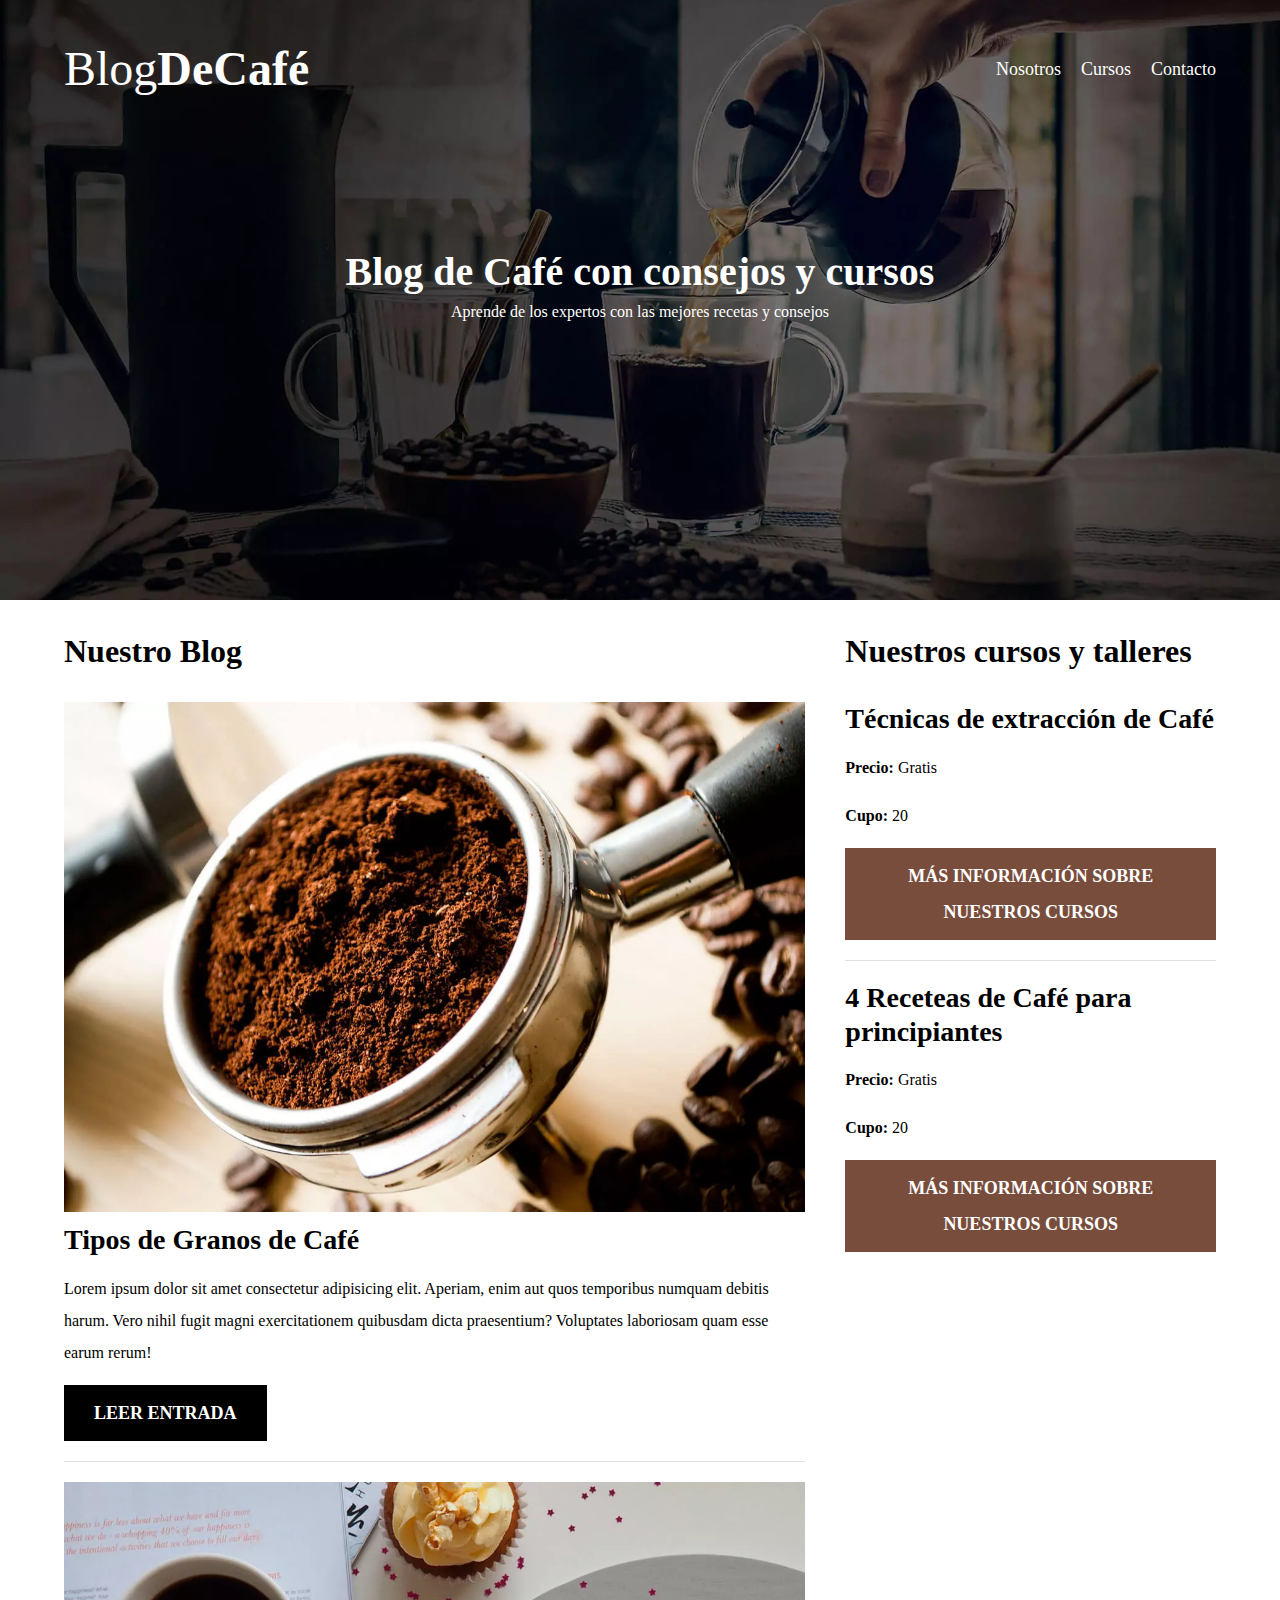
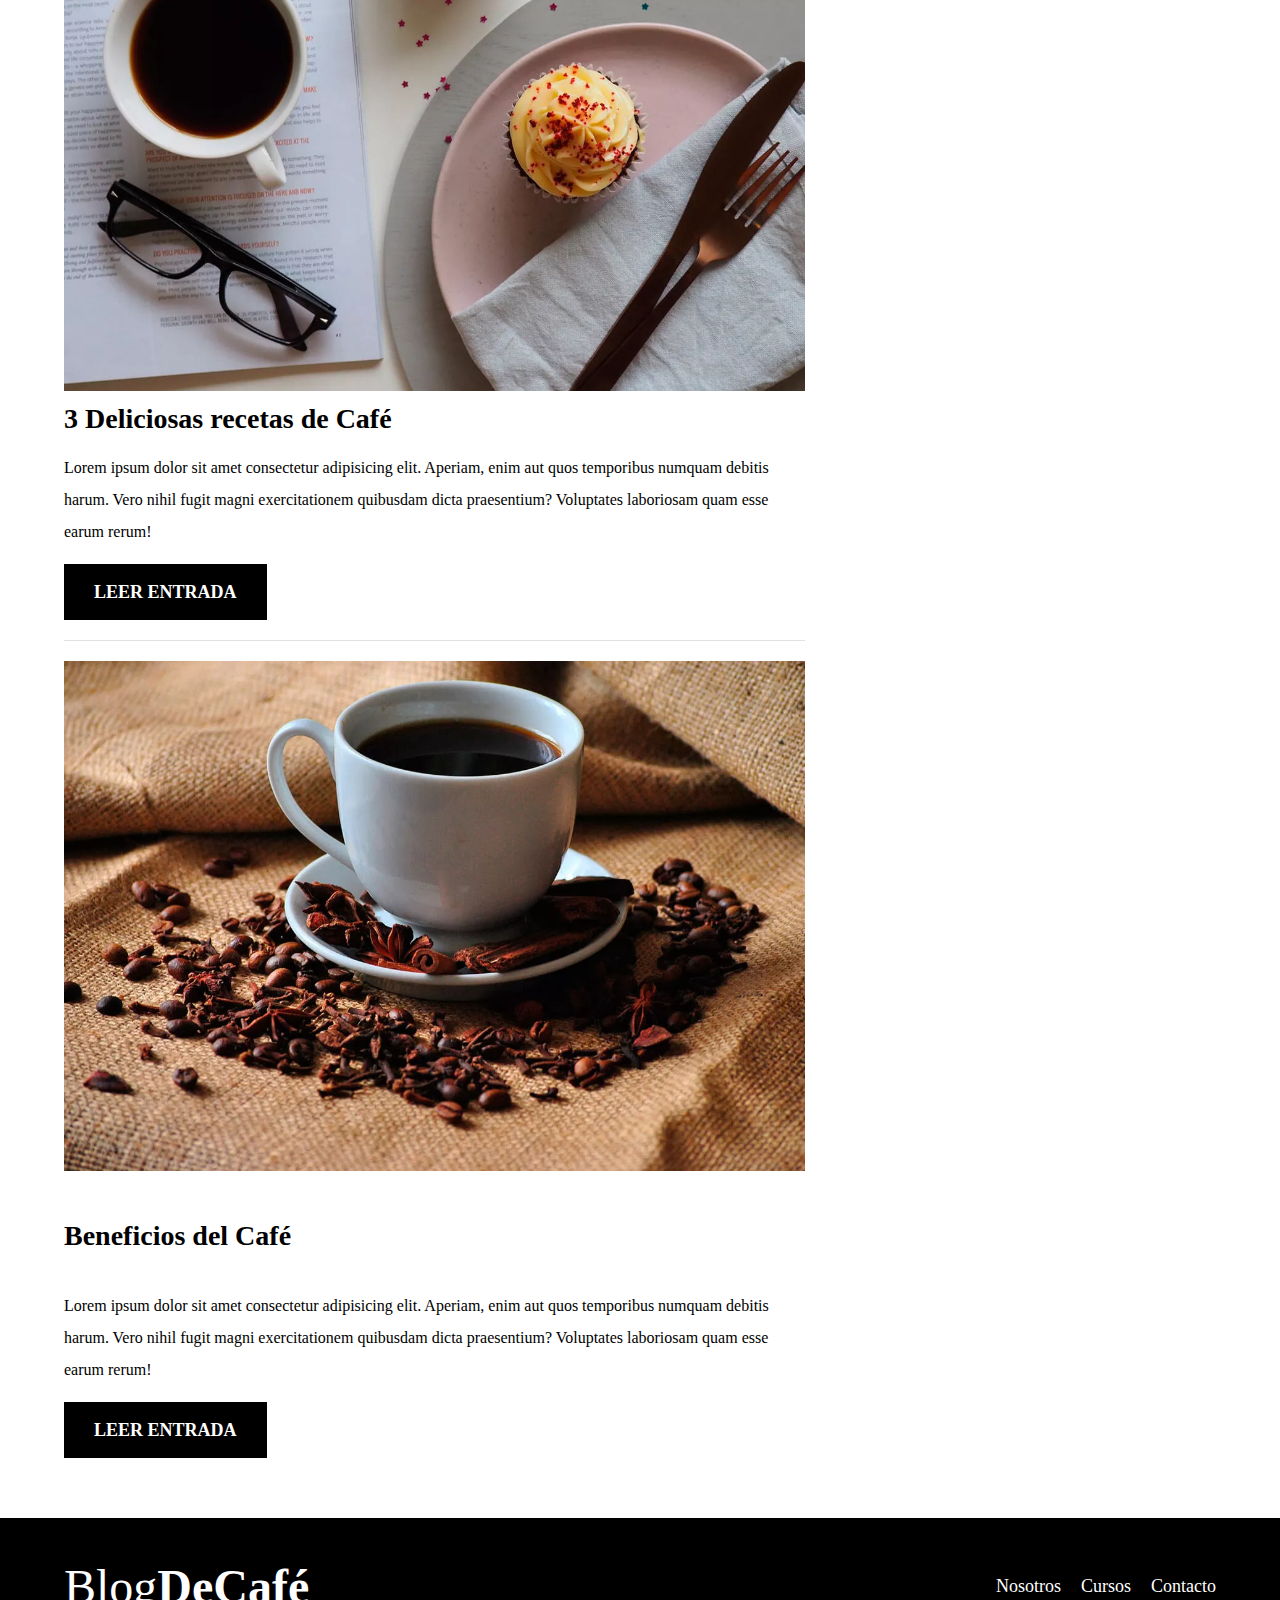
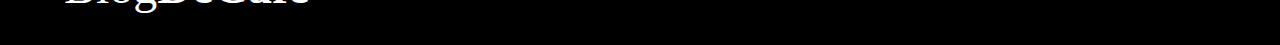
<file: index.html>
<!DOCTYPE html>
<html lang="en">

<head>
    <meta charset="UTF-8">
    <meta http-equiv="X-UA-Compatible" content="IE=edge">
    <meta name="viewport" content="width=device-width, initial-scale=1.0">
    <title>Blog Café</title>
    <meta name="description" content="Página Web de Blog de Café">
    <!-- Prefetch -->
    <link rel="prefetch" href="nosotros.html" as="document">


    <!-- Preload-->
    <link rel="preload " href="css/normalize.css " as="style">
    <link rel="stylesheet " href="css/normalize.css">

    <link rel="preload " href="css/style.css" as="style">
    <link rel="stylesheet " href="css/style.css">

    <link rel=" preload " href="chttps://fonts.googleapis.com/css2?family=Open+Sans&family=PT+Sans:wght@400;700&display=swap " crossorigin="crossorigin " as="font ">
    <link href="https://fonts.googleapis.com/css2?family=Open+Sans&family=PT+Sans:wght@400;700&display=swap " rel="stylesheet ">

    <!--   <link rel="preload " href="img/blog1.jpg" as="image">  -->

</head>

<body>

    <header class="header ">
        <div class="contenedor ">
            <div class="barra ">
                <a class="logo " href="index.html ">
                    <h1 class="logo__nombre no-margin centrar-texto ">Blog<span class="logo__bold ">DeCafé</span></h1>
                </a>
                <nav class="navegacion ">
                    <a href="nosotros.html " class="navegacion__enlace ">Nosotros</a>
                    <a href="cursos.html " class="navegacion__enlace ">Cursos</a>
                    <a href="contacto.html " class="navegacion__enlace ">Contacto</a>
                </nav>
            </div>
        </div>

        <div class="header__texto ">
            <h2 class="no-margin ">Blog de Café con consejos y cursos</h2>
            <p class="no-margin ">Aprende de los expertos con las mejores recetas y consejos</p>
        </div>
    </header>

    <div class="contenedor contenido-principal ">
        <main class="blog ">
            <h3>Nuestro Blog</h3>
            <article class="entrada ">
                <div class="entrada__imagen ">
                    <picture>
                        <source srcset="img/blog1.webp" type="image/webp">
                        <img loading="lazy " src="img/blog1.jpg " alt="imagen blog ">
                    </picture>

                </div>
                <div class="entrada__contenido ">
                    <h4 class="no-margin ">Tipos de Granos de Café</h4>
                    <p>Lorem ipsum dolor sit amet consectetur adipisicing elit. Aperiam, enim aut quos temporibus numquam debitis harum. Vero nihil fugit magni exercitationem quibusdam dicta praesentium? Voluptates laboriosam quam esse earum rerum!
                    </p>
                    <a href="entrada.html " class="boton boton--primario ">Leer Entrada</a>
                </div>
            </article>
            <!--.entrada-->
            <article class="entrada ">
                <div class="entrada__imagen ">
                    <picture>
                        <source srcset="img/blog2.webp" type="image/webp">
                        <img loading="lazy " src="img/blog2.jpg " alt="imagen blog ">
                    </picture>
                </div>
                <div class="entrada__contenido ">
                    <h4 class="no-margin "> 3 Deliciosas recetas de Café</h4>
                    <p>Lorem ipsum dolor sit amet consectetur adipisicing elit. Aperiam, enim aut quos temporibus numquam debitis harum. Vero nihil fugit magni exercitationem quibusdam dicta praesentium? Voluptates laboriosam quam esse earum rerum!
                    </p>
                    <a href="entrada.html " class="boton boton--primario ">Leer Entrada</a>
                </div>
            </article>
            <!--.entrada-->
            <article class="entrada ">
                <div class="entrada__imagen ">
                    <picture>
                        <source srcset="img/blog3.webp" type="image/webp">
                        <img loading="lazy " src="img/blog3.jpg " alt="imagen blog ">
                    </picture>
                </div>
                <div class="entrada__contenido ">
                    <h4 clas="no-margin ">Beneficios del Café</h4>
                    <p>Lorem ipsum dolor sit amet consectetur adipisicing elit. Aperiam, enim aut quos temporibus numquam debitis harum. Vero nihil fugit magni exercitationem quibusdam dicta praesentium? Voluptates laboriosam quam esse earum rerum!
                    </p>
                    <a href="entrada.html " class="boton boton--primario ">Leer Entrada</a>
                </div>
            </article>
            <!--.entrada-->
        </main>
        <aside class="sidebar ">
            <h3>Nuestros cursos y talleres</h3>

            <ul class="cursos no-padding ">
                <li class="widget-curso ">
                    <h4 class="no-margin ">Técnicas de extracción de Café</h4>
                    <p class="widget-curso__label ">Precio:
                        <span class="widget-curso__info ">Gratis</span>
                    </p>
                    <p class="widget-curso__label ">Cupo:
                        <span class="widget-curso__info ">20</span>
                    </p>
                    <a href="entrada.html " class="boton boton--secundario ">Más Información sobre nuestros cursos</a>
                </li>
                <!-- .widget-curso-->
                <li class="widget-curso ">
                    <h4 class="no-margin ">4 Receteas de Café para principiantes</h4>
                    <p class="widget-curso__label ">Precio:
                        <span class="widget-curso__info ">Gratis</span>
                    </p>
                    <p class="widget-curso__label ">Cupo:
                        <span class="widget-curso__info ">20</span>
                    </p>
                    <a href="entrada.html " class="boton boton--secundario ">Más Información sobre nuestros cursos </a>
                </li>
                <!-- .widget-curso-->
            </ul>
        </aside>

    </div>
    <footer class="footer ">
        <div class="contenedor ">
            <div class="barra ">
                <a class="logo " href="index.html ">
                    <h1 class="logo__nombre no-margin centrar-texto ">Blog<span class="logo__bold ">DeCafé</span></h1>
                </a>
                <nav class="navegacion ">
                    <a href="nosotros.html " class="navegacion__enlace ">Nosotros</a>
                    <a href="cursos.html " class="navegacion__enlace ">Cursos</a>
                    <a href="contacto.html " class="navegacion__enlace ">Contacto</a>
                </nav>
            </div>
        </div>
    </footer>

    <script src="js/normalizer.js">
    </script>
</body>

</html>
</file>
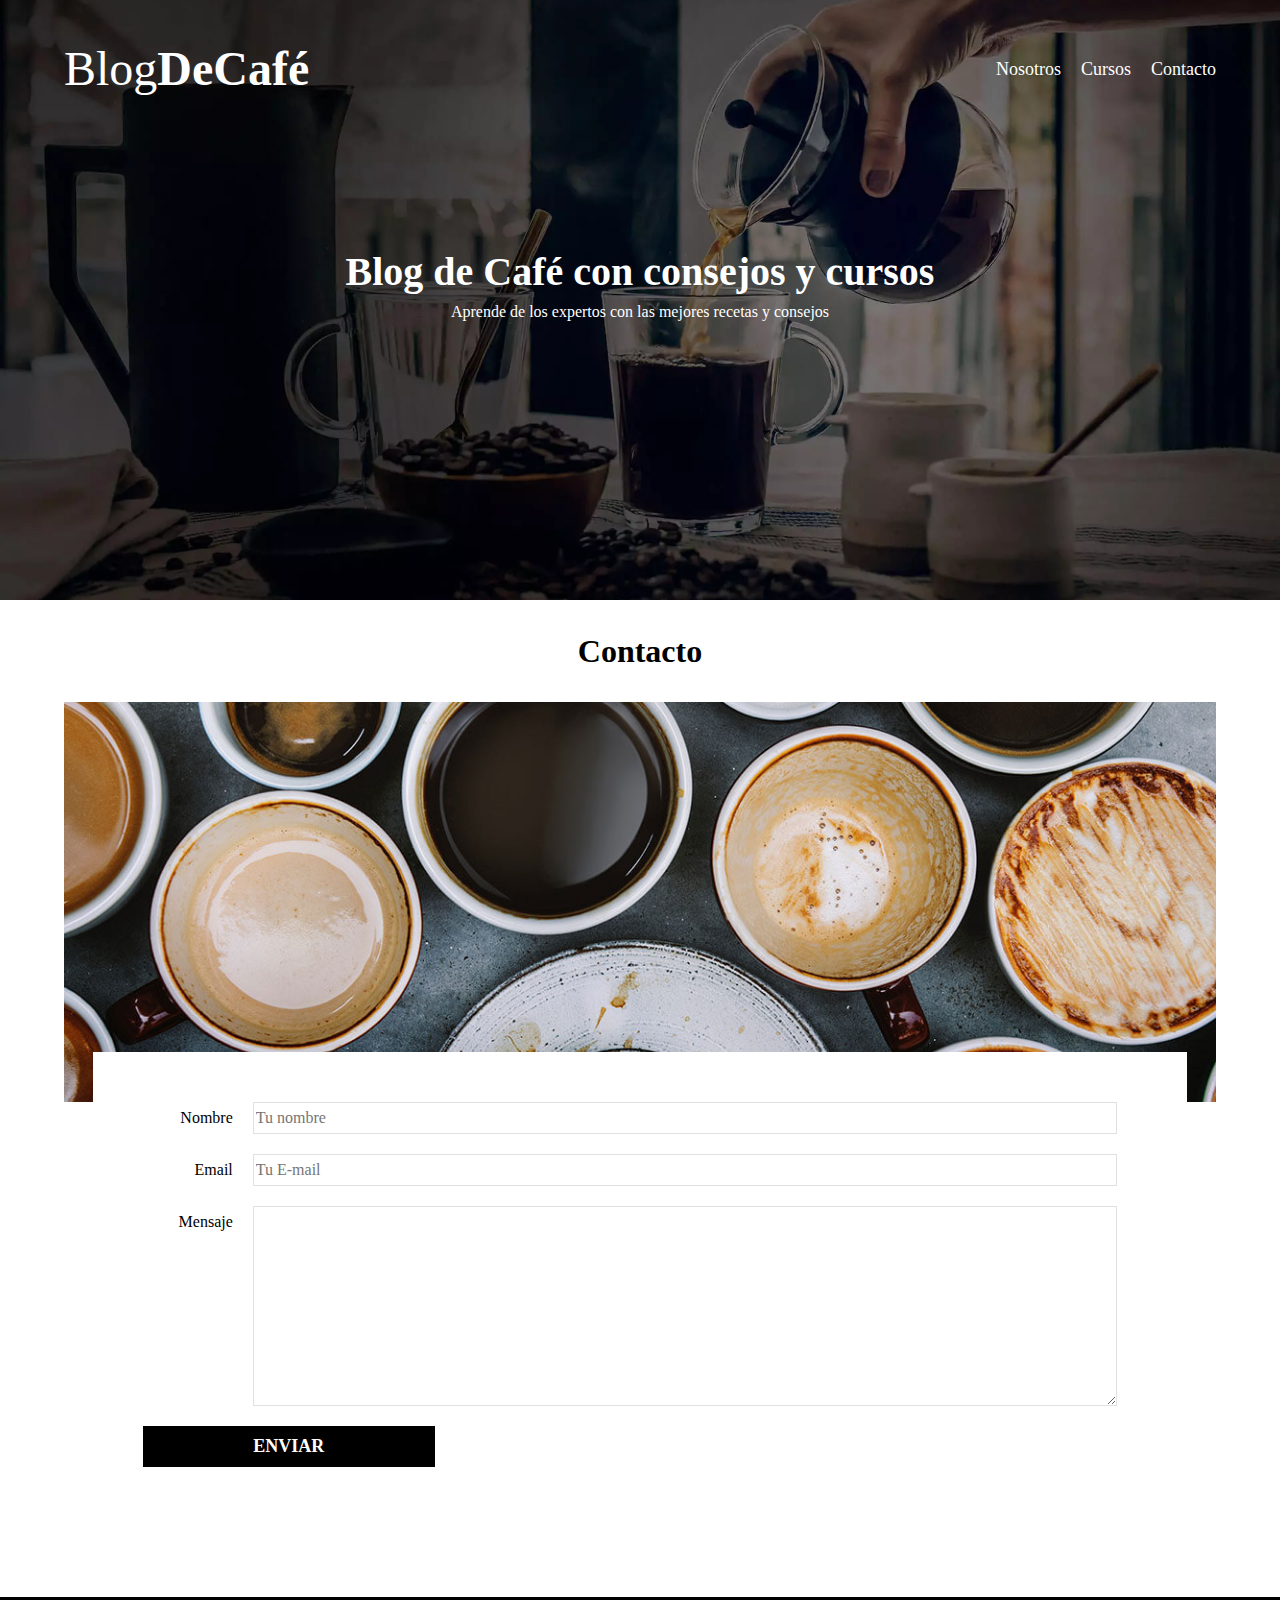
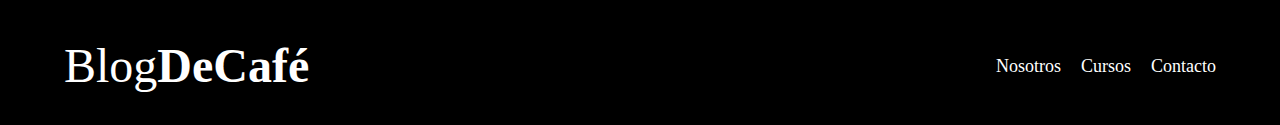
<file: contacto.html>
<!DOCTYPE html>
<html lang="en">

<head>
    <meta charset="UTF-8">
    <meta http-equiv="X-UA-Compatible" content="IE=edge">
    <meta name="viewport" content="width=device-width, initial-scale=1.0">
    <title>Blog Café</title>
    <link rel="stylesheet" href="css/normalize.css">
    <link href="https://fonts.googleapis.com/css2?family=Open+Sans&family=PT+Sans:wght@400;700&display=swap" rel="stylesheet">
    <link rel="stylesheet" href="css/style.css">

</head>

<body>

    <header class="header">
        <div class="contenedor">
            <div class="barra">
                <a class="logo" href="index.html">
                    <h1 class="logo__nombre no-margin centrar-texto">Blog<span class="logo__bold">DeCafé</span></h1>
                </a>
                <nav class="navegacion">
                    <a href="nosotros.html" class="navegacion__enlace">Nosotros</a>
                    <a href="cursos.html" class="navegacion__enlace">Cursos</a>
                    <a href="contacto.html" class="navegacion__enlace">Contacto</a>
                </nav>
            </div>
        </div>

        <div class="header__texto">
            <h2 class="no-margin">Blog de Café con consejos y cursos</h2>
            <p class="no-margin">Aprende de los expertos con las mejores recetas y consejos</p>
        </div>
    </header>

    <main class="contenedor ">

        <h3 class="centrar-texto">Contacto</h3>
        <div class="contacto-bg"></div>

        <form class="formulario">

            <div class="campo">
                <label class="campo__label" for="nombre">Nombre</label>
                <input class="campo__field" type="text " placeholder="Tu nombre " id="nombre">
            </div>

            <div class="campo">
                <label class="campo__label" for="email">Email</label>
                <input class="campo__field" type="email" placeholder="Tu E-mail" id="email">
            </div>

            <div class="campo">
                <label class="campo__label" for="mensaje">Mensaje</label>
                <textarea class="campo__field campo__field--textarea" id="mensaje"></textarea>
            </div>

            <div class="campo">
                <input type="submit " value="Enviar" class="boton boton--primario">
            </div>

        </form>
    </main>
    <footer class="footer ">
        <div class="contenedor ">
            <div class="barra ">
                <a class="logo " href="index.html ">
                    <h1 class="logo__nombre no-margin centrar-texto ">Blog<span class="logo__bold">DeCafé</span></h1>
                </a>
                <nav class="navegacion ">
                    <a href="nosotros.html " class="navegacion__enlace ">Nosotros</a>
                    <a href="cursos.html " class="navegacion__enlace ">Cursos</a>
                    <a href="contacto.html " class="navegacion__enlace ">Contacto</a>
                </nav>
            </div>
        </div>
    </footer>
    <script src="js/normalizer.js">
    </script>
</body>

</html>
</file>
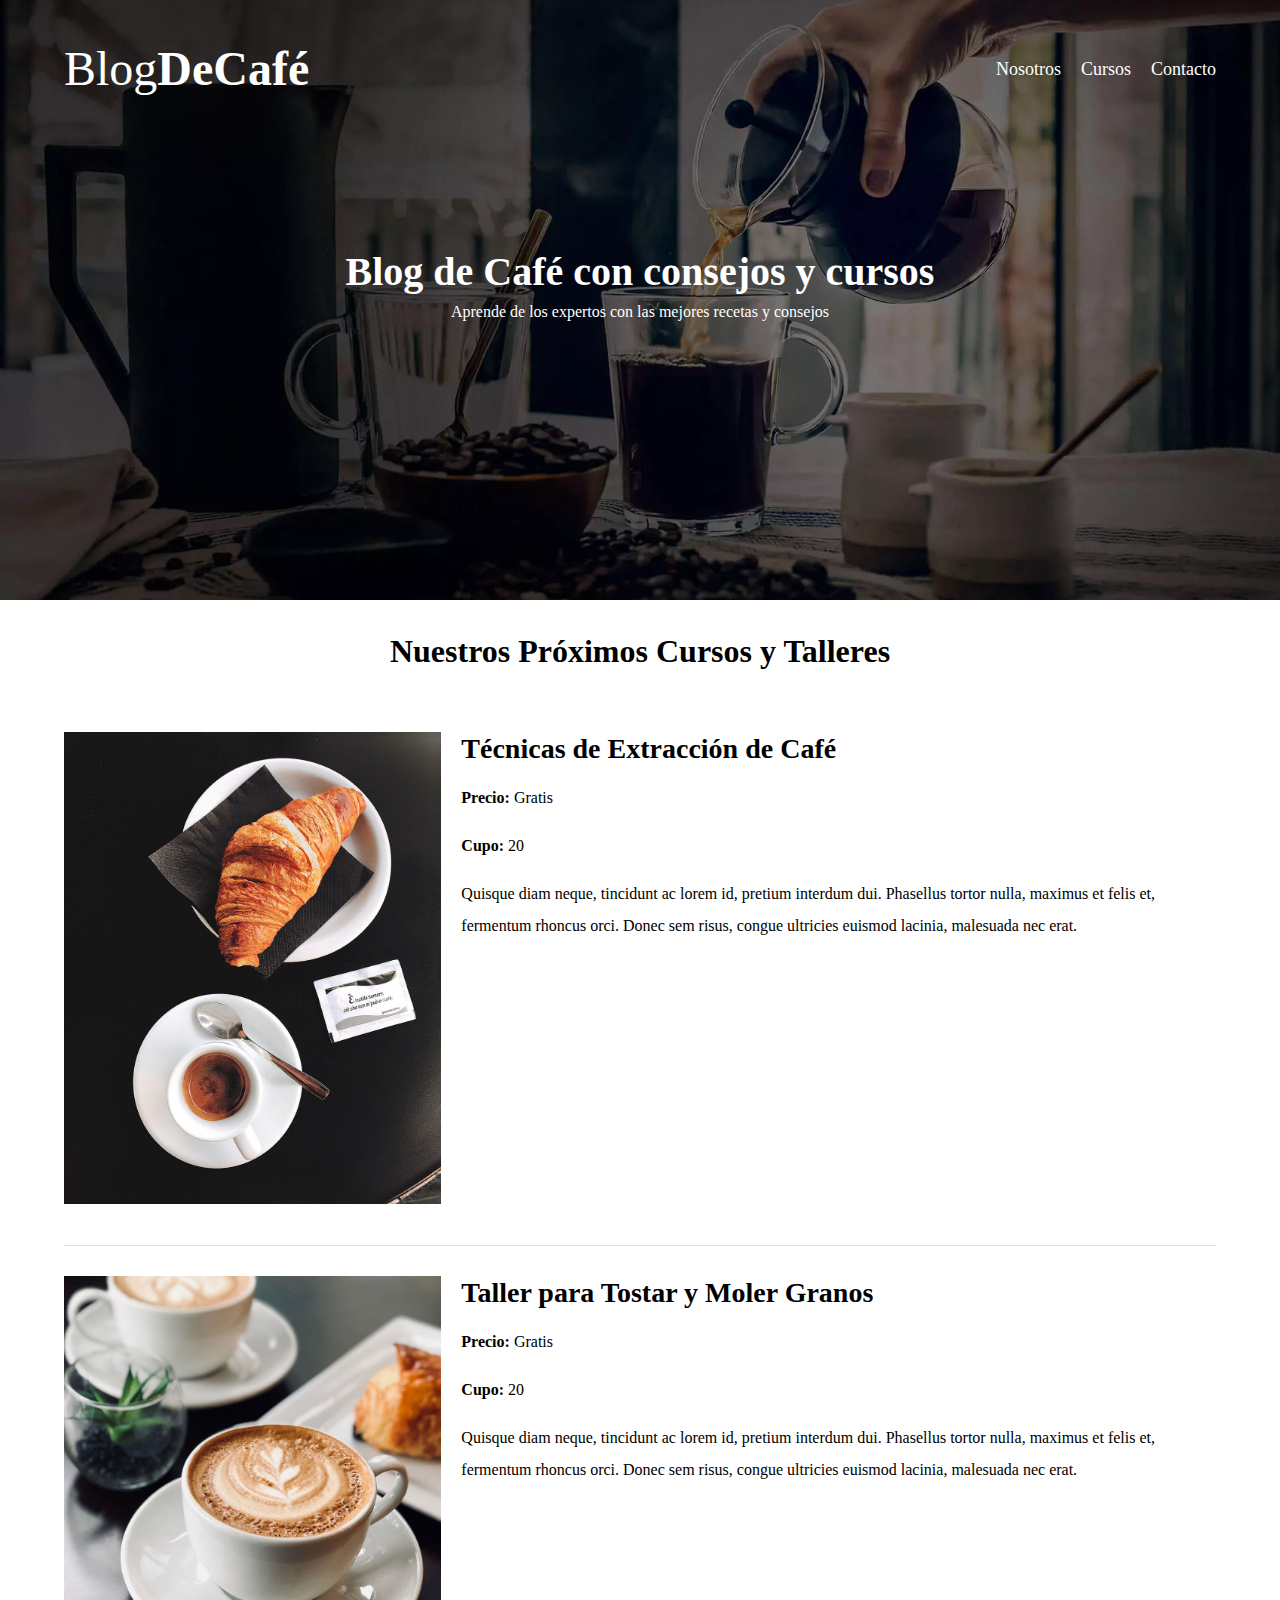
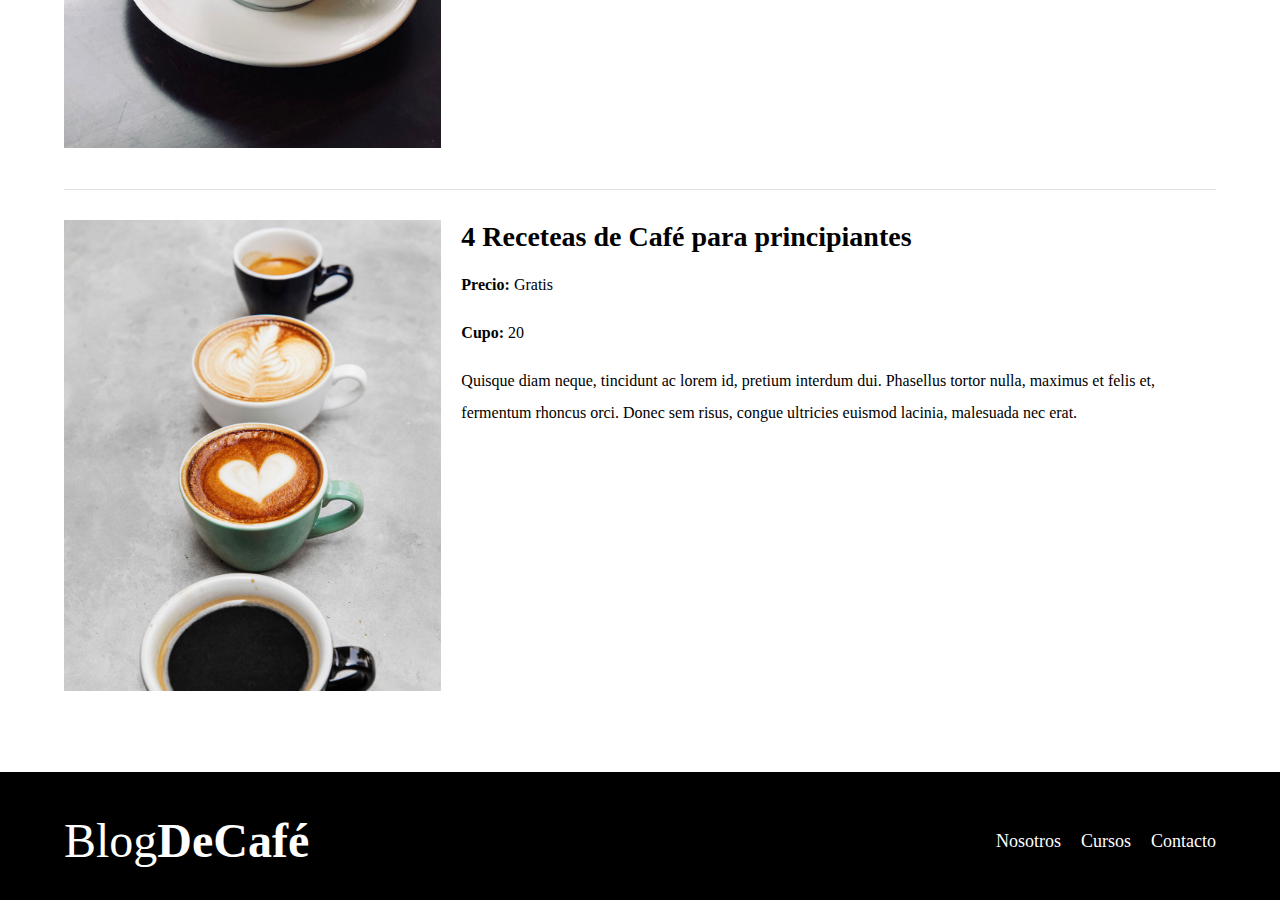
<file: cursos.html>
<!DOCTYPE html>
<html lang="en">

<head>
    <meta charset="UTF-8">
    <meta http-equiv="X-UA-Compatible" content="IE=edge">
    <meta name="viewport" content="width=device-width, initial-scale=1.0">
    <title>Blog Café</title>
    <link rel="stylesheet" href="css/normalize.css">
    <link href="https://fonts.googleapis.com/css2?family=Open+Sans&family=PT+Sans:wght@400;700&display=swap" rel="stylesheet">
    <link rel="stylesheet" href="css/style.css">

</head>

<body>

    <header class="header">
        <div class="contenedor">
            <div class="barra">
                <a class="logo" href="index.html">
                    <h1 class="logo__nombre no-margin centrar-texto">Blog<span class="logo__bold">DeCafé</span></h1>
                </a>
                <nav class="navegacion">
                    <a href="nosotros.html" class="navegacion__enlace">Nosotros</a>
                    <a href="cursos.html" class="navegacion__enlace">Cursos</a>
                    <a href="contacto.html" class="navegacion__enlace">Contacto</a>
                </nav>
            </div>
        </div>

        <div class="header__texto">
            <h2 class="no-margin">Blog de Café con consejos y cursos</h2>
            <p class="no-margin">Aprende de los expertos con las mejores recetas y consejos</p>
        </div>
    </header>

    <main class="contenedor ">

        <h3 class="centrar-texto">Nuestros Próximos Cursos y Talleres</h3>
        <div class="curso">
            <div class="curso__imagen">
                <img src="img/curso1.jpg" alt="Imagen curso 1">
            </div>

            <div class="curso__informacion">
                <h4 class="no-margin">Técnicas de Extracción de Café</h4>
                <p class="curso__label">Precio:
                    <span class="curso__info">Gratis</span>
                </p>
                <p class="curso__label">Cupo:
                    <span class="curso__info">20</span>
                </p>
                <p class="curso__descripcion">Quisque diam neque, tincidunt ac lorem id, pretium interdum dui. Phasellus tortor nulla, maximus et felis et, fermentum rhoncus orci. Donec sem risus, congue ultricies euismod lacinia, malesuada nec erat. </p>
            </div>
            <!--.curso__informacion-->

        </div>
        <!--.curso-->
        <div class="curso">
            <div class="curso__imagen">
                <img src="img/curso2.jpg" alt="Imagen curso 2">
            </div>

            <div class="curso__informacion">
                <h4 class="no-margin">Taller para Tostar y Moler Granos</h4>
                <p class="curso__label">Precio:
                    <span class="curso__info">Gratis</span>
                </p>
                <p class="curso__label">Cupo:
                    <span class="curso__info">20</span>
                </p>
                <p class="curso__descripcion">Quisque diam neque, tincidunt ac lorem id, pretium interdum dui. Phasellus tortor nulla, maximus et felis et, fermentum rhoncus orci. Donec sem risus, congue ultricies euismod lacinia, malesuada nec erat. </p>
            </div>
            <!--.curso__informacion-->

        </div>
        <!--.curso-->
        <div class="curso">
            <div class="curso__imagen">
                <img src="img/curso3.jpg" alt="Imagen curso 3">
            </div>

            <div class="curso__informacion">
                <h4 class="no-margin">4 Receteas de Café para principiantes</h4>
                <p class="curso__label">Precio:
                    <span class="curso__info">Gratis</span>
                </p>
                <p class="curso__label">Cupo:
                    <span class="curso__info">20</span>
                </p>
                <p class="curso__descripcion">Quisque diam neque, tincidunt ac lorem id, pretium interdum dui. Phasellus tortor nulla, maximus et felis et, fermentum rhoncus orci. Donec sem risus, congue ultricies euismod lacinia, malesuada nec erat. </p>
            </div>
            <!--.curso__informacion-->

        </div>
        <!--.curso-->




    </main>
    <footer class="footer">
        <div class="contenedor">
            <div class="barra">
                <a class="logo" href="index.html">
                    <h1 class="logo__nombre no-margin centrar-texto">Blog<span class="logo__bold">DeCafé</span></h1>
                </a>
                <nav class="navegacion">
                    <a href="nosotros.html" class="navegacion__enlace">Nosotros</a>
                    <a href="cursos.html" class="navegacion__enlace">Cursos</a>
                    <a href="contacto.html" class="navegacion__enlace">Contacto</a>
                </nav>
            </div>
        </div>
    </footer>
    <script src="js/normalizer.js">
    </script>
</body>

</html>
</file>
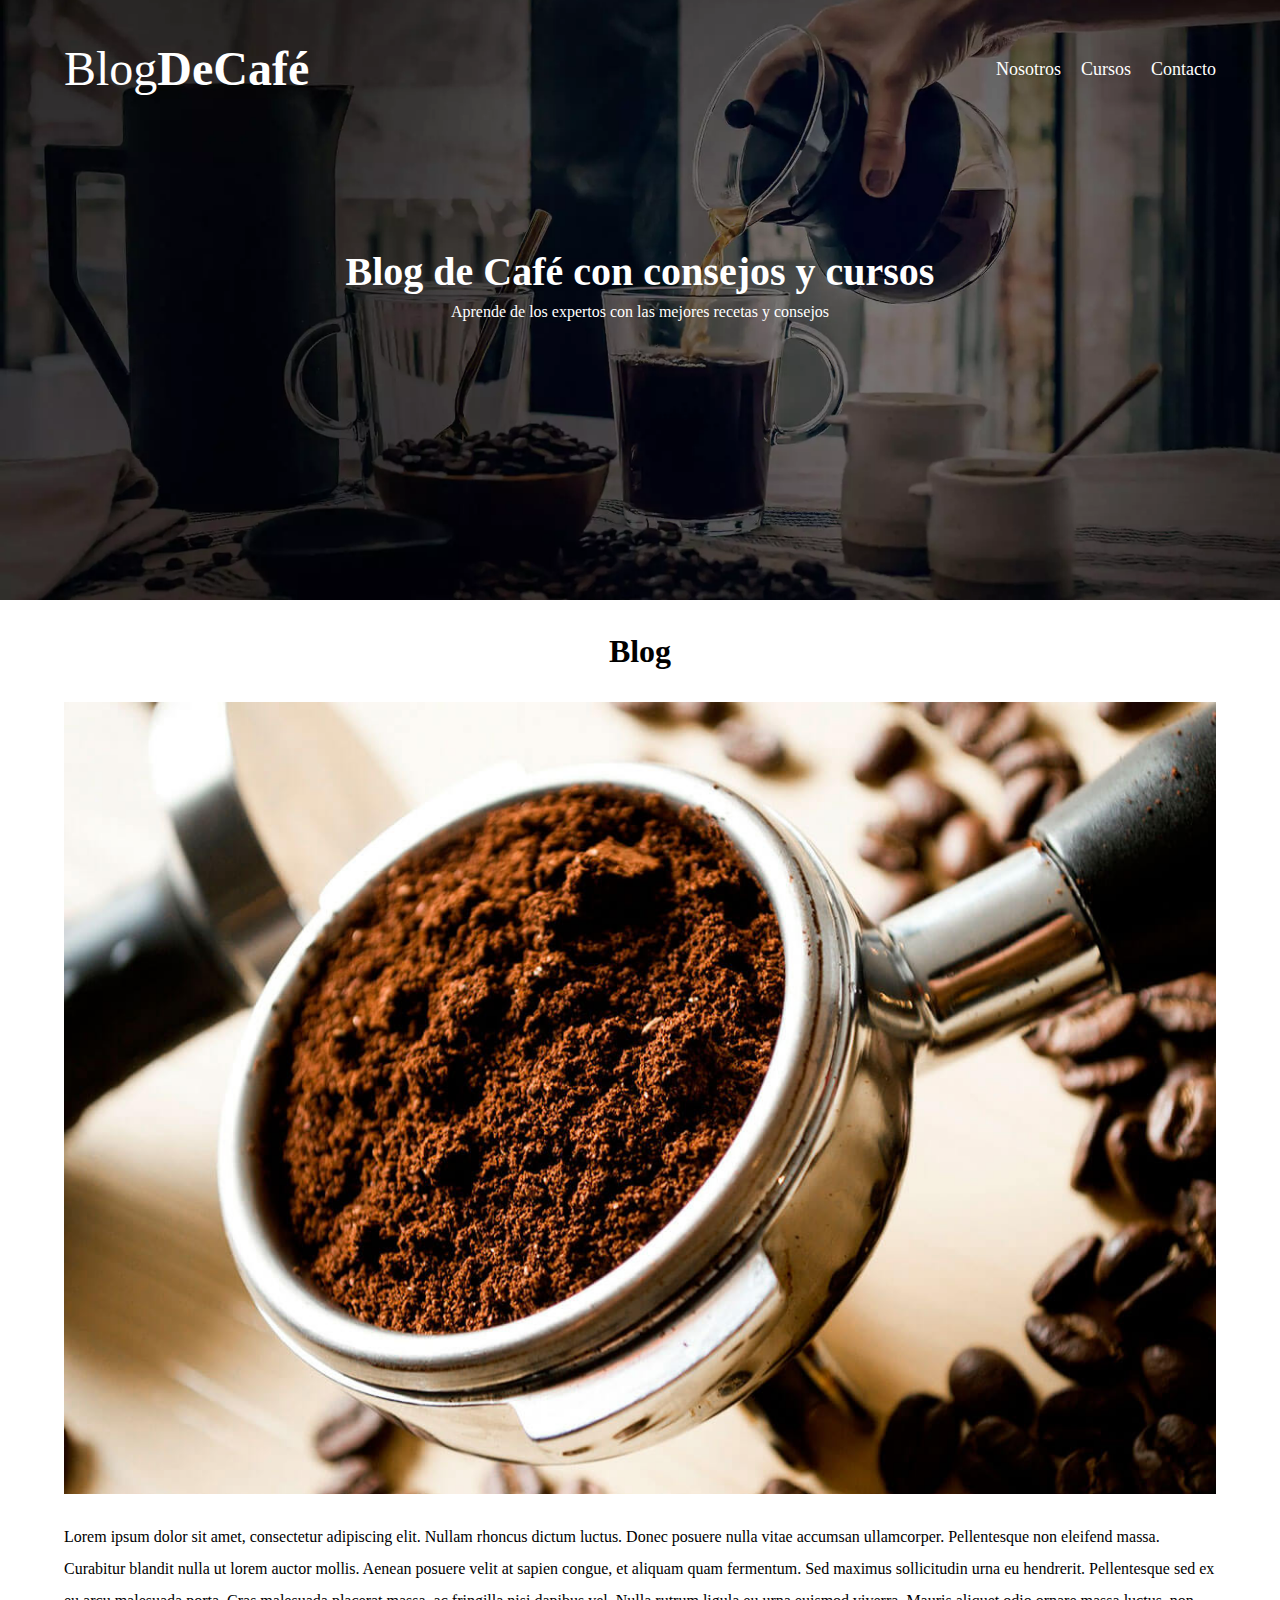
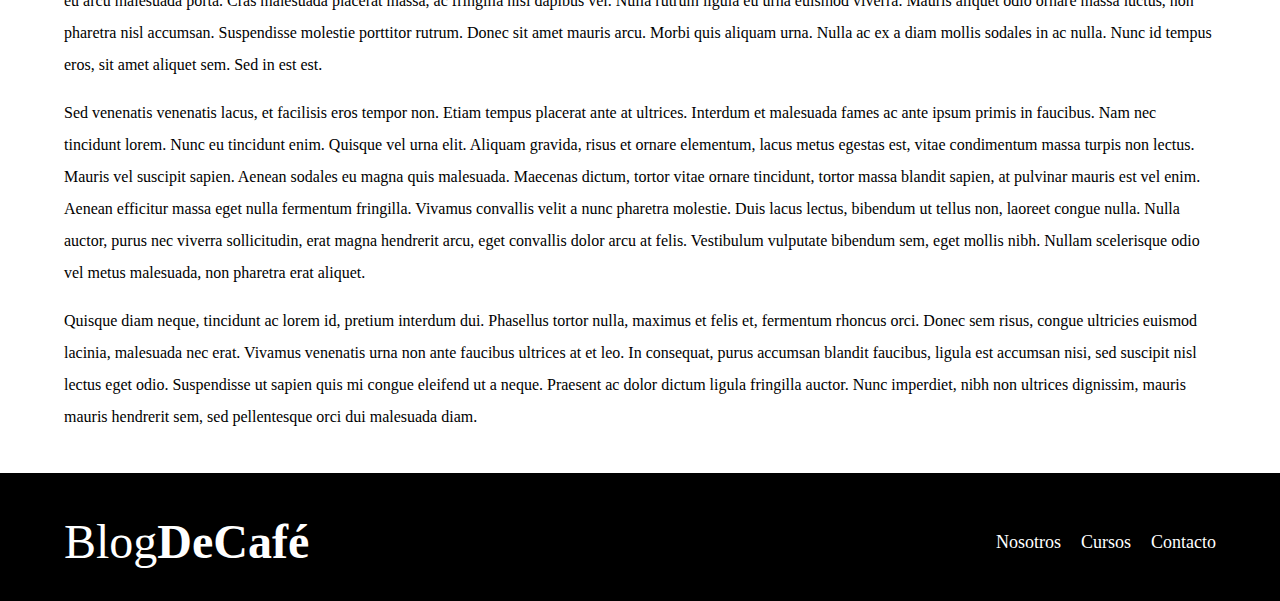
<file: entrada.html>
<!DOCTYPE html>
<html lang="en">

<head>
    <meta charset="UTF-8">
    <meta http-equiv="X-UA-Compatible" content="IE=edge">
    <meta name="viewport" content="width=device-width, initial-scale=1.0">
    <title>Blog Café</title>
    <link rel="stylesheet" href="css/normalize.css">
    <link href="https://fonts.googleapis.com/css2?family=Open+Sans&family=PT+Sans:wght@400;700&display=swap" rel="stylesheet">
    <link rel="stylesheet" href="css/style.css">

</head>

<body>

    <header class="header">
        <div class="contenedor">
            <div class="barra">
                <a class="logo" href="index.html">
                    <h1 class="logo__nombre no-margin centrar-texto">Blog<span class="logo__bold">DeCafé</span></h1>
                </a>
                <nav class="navegacion">
                    <a href="nosotros.html" class="navegacion__enlace">Nosotros</a>
                    <a href="cursos.html" class="navegacion__enlace">Cursos</a>
                    <a href="contacto.html" class="navegacion__enlace">Contacto</a>
                </nav>
            </div>
        </div>

        <div class="header__texto">
            <h2 class="no-margin">Blog de Café con consejos y cursos</h2>
            <p class="no-margin">Aprende de los expertos con las mejores recetas y consejos</p>
        </div>
    </header>

    <main class="contenedor ">

        <h3 class="centrar-texto">Blog</h3>

        <img src="img/blog1.jpg" alt="Imagen del blog">
        <p>Lorem ipsum dolor sit amet, consectetur adipiscing elit. Nullam rhoncus dictum luctus. Donec posuere nulla vitae accumsan ullamcorper. Pellentesque non eleifend massa. Curabitur blandit nulla ut lorem auctor mollis. Aenean posuere velit at sapien
            congue, et aliquam quam fermentum. Sed maximus sollicitudin urna eu hendrerit. Pellentesque sed ex eu arcu malesuada porta. Cras malesuada placerat massa, ac fringilla nisi dapibus vel. Nulla rutrum ligula eu urna euismod viverra. Mauris aliquet
            odio ornare massa luctus, non pharetra nisl accumsan. Suspendisse molestie porttitor rutrum. Donec sit amet mauris arcu. Morbi quis aliquam urna. Nulla ac ex a diam mollis sodales in ac nulla. Nunc id tempus eros, sit amet aliquet sem. Sed
            in est est.</p>
        <p>Sed venenatis venenatis lacus, et facilisis eros tempor non. Etiam tempus placerat ante at ultrices. Interdum et malesuada fames ac ante ipsum primis in faucibus. Nam nec tincidunt lorem. Nunc eu tincidunt enim. Quisque vel urna elit. Aliquam
            gravida, risus et ornare elementum, lacus metus egestas est, vitae condimentum massa turpis non lectus. Mauris vel suscipit sapien. Aenean sodales eu magna quis malesuada. Maecenas dictum, tortor vitae ornare tincidunt, tortor massa blandit
            sapien, at pulvinar mauris est vel enim. Aenean efficitur massa eget nulla fermentum fringilla. Vivamus convallis velit a nunc pharetra molestie. Duis lacus lectus, bibendum ut tellus non, laoreet congue nulla. Nulla auctor, purus nec viverra
            sollicitudin, erat magna hendrerit arcu, eget convallis dolor arcu at felis. Vestibulum vulputate bibendum sem, eget mollis nibh. Nullam scelerisque odio vel metus malesuada, non pharetra erat aliquet.</p>
        <p>Quisque diam neque, tincidunt ac lorem id, pretium interdum dui. Phasellus tortor nulla, maximus et felis et, fermentum rhoncus orci. Donec sem risus, congue ultricies euismod lacinia, malesuada nec erat. Vivamus venenatis urna non ante faucibus
            ultrices at et leo. In consequat, purus accumsan blandit faucibus, ligula est accumsan nisi, sed suscipit nisl lectus eget odio. Suspendisse ut sapien quis mi congue eleifend ut a neque. Praesent ac dolor dictum ligula fringilla auctor. Nunc
            imperdiet, nibh non ultrices dignissim, mauris mauris hendrerit sem, sed pellentesque orci dui malesuada diam.</p>
    </main>
    <footer class="footer">
        <div class="contenedor">
            <div class="barra">
                <a class="logo" href="index.html">
                    <h1 class="logo__nombre no-margin centrar-texto">Blog<span class="logo__bold">DeCafé</span></h1>
                </a>
                <nav class="navegacion">
                    <a href="nosotros.html" class="navegacion__enlace">Nosotros</a>
                    <a href="cursos.html" class="navegacion__enlace">Cursos</a>
                    <a href="contacto.html" class="navegacion__enlace">Contacto</a>
                </nav>
            </div>
        </div>
    </footer>
    <script src="js/normalizer.js">
    </script>
</body>

</html>
</file>
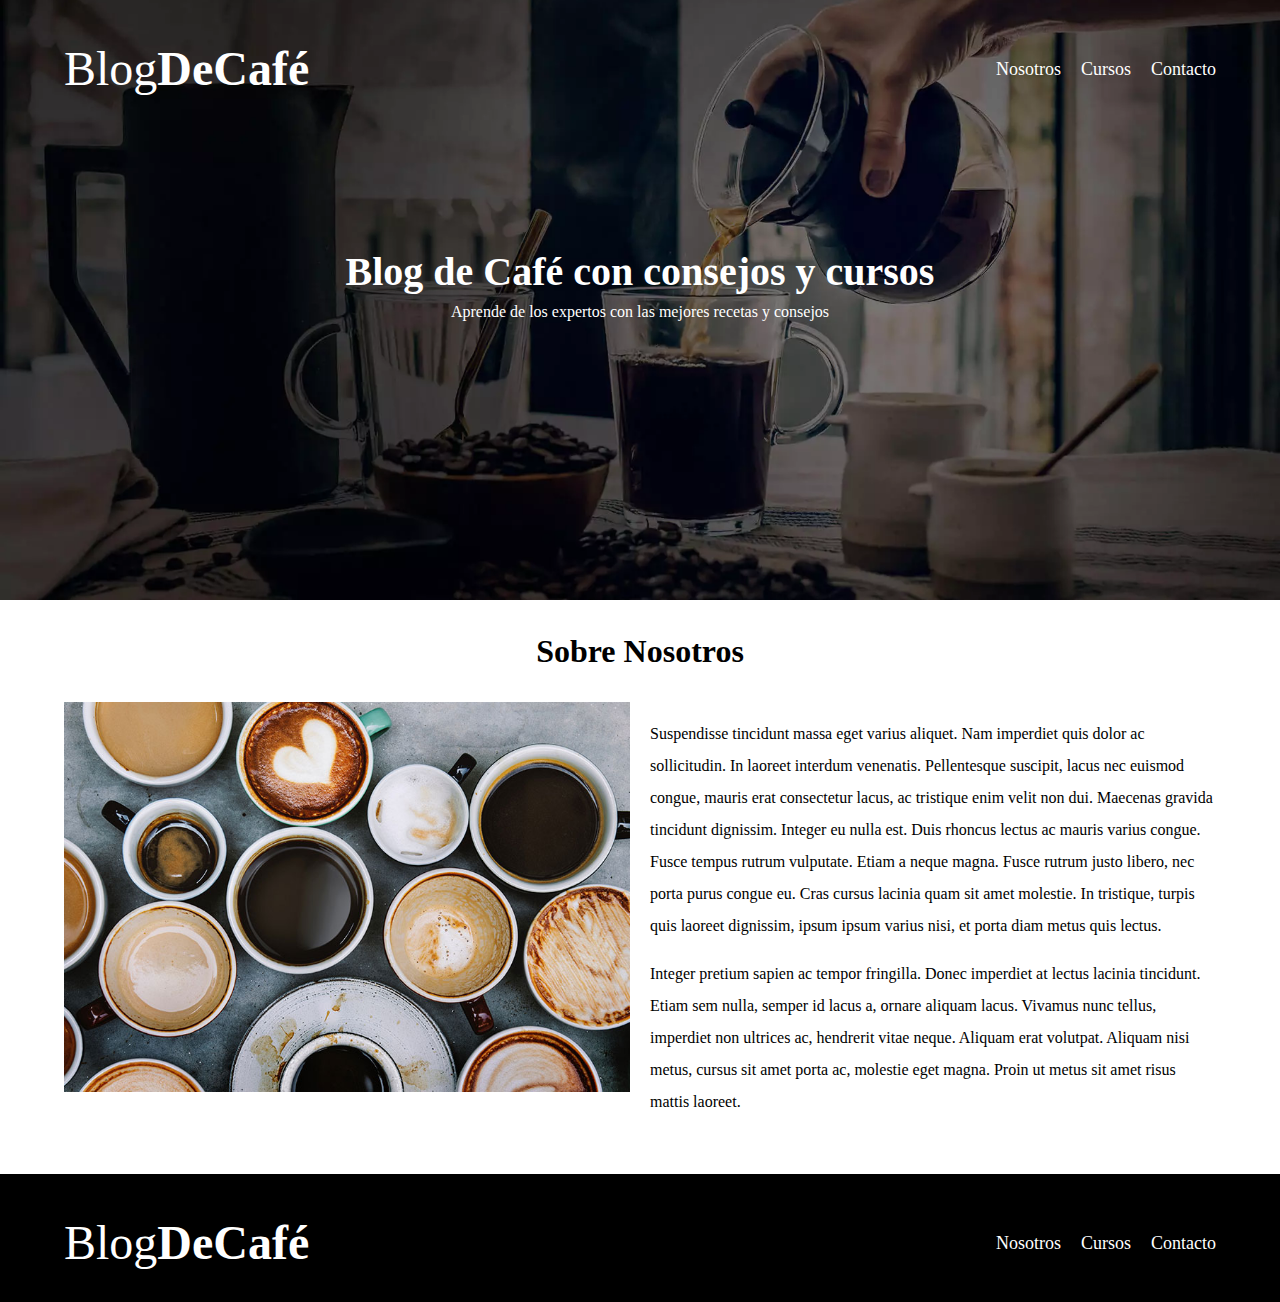
<file: nosotros.html>
<!DOCTYPE html>
<html lang="en">

<head>
    <meta charset="UTF-8">
    <meta http-equiv="X-UA-Compatible" content="IE=edge">
    <meta name="viewport" content="width=device-width, initial-scale=1.0">
    <title>Blog Café</title>
    <link rel="stylesheet" href="css/normalize.css">
    <link href="https://fonts.googleapis.com/css2?family=Open+Sans&family=PT+Sans:wght@400;700&display=swap" rel="stylesheet">
    <link rel="stylesheet" href="css/style.css">

</head>

<body>

    <header class="header">
        <div class="contenedor">
            <div class="barra">
                <a class="logo" href="index.html">
                    <h1 class="logo__nombre no-margin centrar-texto">Blog<span class="logo__bold">DeCafé</span></h1>
                </a>
                <nav class="navegacion">
                    <a href="nosotros.html" class="navegacion__enlace">Nosotros</a>
                    <a href="cursos.html" class="navegacion__enlace">Cursos</a>
                    <a href="contacto.html" class="navegacion__enlace">Contacto</a>
                </nav>
            </div>
        </div>

        <div class="header__texto">
            <h2 class="no-margin">Blog de Café con consejos y cursos</h2>
            <p class="no-margin">Aprende de los expertos con las mejores recetas y consejos</p>
        </div>
    </header>

    <main class="contenedor ">

        <h3 class="centrar-texto">Sobre Nosotros</h3>

        <div class="sobre-nosotros">

            <div class="sobre-nosotros__imagen">
                <img src="img/nosotros.jpg" alt="imagen nosotros">
            </div>
            <div class="sobre-nosotros__texto">

                <p>Suspendisse tincidunt massa eget varius aliquet. Nam imperdiet quis dolor ac sollicitudin. In laoreet interdum venenatis. Pellentesque suscipit, lacus nec euismod congue, mauris erat consectetur lacus, ac tristique enim velit non dui.
                    Maecenas gravida tincidunt dignissim. Integer eu nulla est. Duis rhoncus lectus ac mauris varius congue. Fusce tempus rutrum vulputate. Etiam a neque magna. Fusce rutrum justo libero, nec porta purus congue eu. Cras cursus lacinia
                    quam sit amet molestie. In tristique, turpis quis laoreet dignissim, ipsum ipsum varius nisi, et porta diam metus quis lectus.</p>
                <p>Integer pretium sapien ac tempor fringilla. Donec imperdiet at lectus lacinia tincidunt. Etiam sem nulla, semper id lacus a, ornare aliquam lacus. Vivamus nunc tellus, imperdiet non ultrices ac, hendrerit vitae neque. Aliquam erat volutpat.
                    Aliquam nisi metus, cursus sit amet porta ac, molestie eget magna. Proin ut metus sit amet risus mattis laoreet.</p>

            </div>
        </div>



    </main>
    <footer class="footer">
        <div class="contenedor">
            <div class="barra">
                <a class="logo" href="index.html">
                    <h1 class="logo__nombre no-margin centrar-texto">Blog<span class="logo__bold">DeCafé</span></h1>
                </a>
                <nav class="navegacion">
                    <a href="nosotros.html" class="navegacion__enlace">Nosotros</a>
                    <a href="cursos.html" class="navegacion__enlace">Cursos</a>
                    <a href="contacto.html" class="navegacion__enlace">Contacto</a>
                </nav>
            </div>
        </div>
    </footer>
    <script src="js/normalizer.js">
    </script>
</body>

</html>
</file>
<file: css/style.css>
:root {
    --fuenteHeading: 'PT Sans'sans-serif;
    --fuenteParrafos: 'Open Sans'sans-serif;
    --primario: #784D3C;
    --gris: #e1e1e1;
    --blanco: #ffffff;
    --negro: #000000;
}

html {
    box-sizing: border-box;
    font-size: 62.5%;
    /** 1 rem  =  10 pixel **/
}

*,
*:before,
*:after {
    box-sizing: inherit;
}

body {
    font-family: var(--fuenteParrafos);
    font-size: 1.6rem;
    line-height: 2;
}


/** Globales  **/

.contenedor {
    width: min(90%, 120rem);
    margin: 0 auto;
}

a {
    text-decoration: none;
}

h1,
h2,
h3,
h4 {
    font-family: var(--fuenteHeading);
    line-height: 1.2;
}

h1 {
    font-size: 4.8rem;
}

h2 {
    font-size: 4rem;
}

h3 {
    font-size: 3.2rem;
}

h4 {
    font-size: 2.8rem;
}

img {
    max-width: 100%;
}


/** Utilidades **/

.no-margin {
    margin: 0;
}

.no-padding {
    padding: 0;
}

.centrar-texto {
    text-align: center;
}


/**  Header  **/

.webp .header {
    background-image: url(../img/banner.webp);
}

.no-webp .header {
    background-image: url(../img/banner.jpg);
}

.header {
    height: 60rem;
    background-size: cover;
    background-repeat: no-repeat;
    background-position: center center;
}

.header__texto {
    text-align: center;
    color: var(--blanco);
    margin-top: 5rem;
}

@media(min-width:768px) {
    .barra {
        display: flex;
        justify-content: space-between;
        align-items: center;
    }
}

.barra {
    padding-top: 4rem;
}

@media(min-width:768px) {
    .header__texto {
        margin-top: 15rem;
    }
}

.logo {
    color: var(--blanco);
}

.logo__nombre {
    font-weight: 400;
}

.logo__bold {
    font-weight: 700;
}

.navegacion__enlace {
    display: block;
    text-align: center;
    font-size: 1.8rem;
    color: var(--blanco);
}

@media(min-width:768px) {
    .navegacion {
        display: flex;
        gap: 2rem;
    }
}

@media(min-width:768px) {
    .contenido-principal {
        display: grid;
        grid-template-columns: 2fr 1fr;
        column-gap: 4rem;
    }
}

.entrada {
    border-bottom: 1px solid var(--gris);
    margin-bottom: 2rem;
}

.entrada:last-of-type {
    border: none;
    margin-bottom: 0;
}

.boton {
    display: block;
    font-family: var(--fuenteHeading);
    color: var(--blanco);
    text-align: center;
    padding: 1rem 3rem;
    font-size: 1.8rem;
    text-transform: uppercase;
    font-weight: 700;
    margin-bottom: 2rem;
    border: none;
}

@media(min-width:768px) {
    .boton--primario {
        display: inline-block;
    }
}

.boton:hover {
    cursor: pointer;
}

.boton--primario {
    background-color: var(--negro);
}

.boton--secundario {
    background-color: var(--primario);
}

.cursos {
    list-style: none;
}

.widget-curso {
    border-bottom: 1px solid var(--gris);
    margin-bottom: 2rem;
}

.widget-curso:last-of-type {
    border: none;
    margin-bottom: 0;
}

.widget-curso__label,
.curso__label {
    font-family: var(--fuenteHeading);
    font-weight: 700;
}

.widget-curso__info,
.curso__info {
    font-weight: normal;
}

.widget-curso__label,
.widget-curso__info,
.curso__label,
.curso__info {
    font-size: 2;
}

.footer {
    background-color: var(--negro);
    padding-bottom: 3rem;
    margin-top: 4rem;
}


/*  Sobre Nosotros  **/

@media(min-width: 768px) {
    .sobre-nosotros {
        display: grid;
        grid-template-columns: repeat(2, 1fr);
        column-gap: 2rem;
    }
}


/** Cursos **/

.curso {
    padding: 3rem 0;
    border-bottom: 1px solid var(--gris);
}

@media(min-width:768px) {
    .curso {
        display: grid;
        grid-template-columns: 1fr 2fr;
        column-gap: 2rem;
    }
}

.curso:last-of-type {
    border: none;
}


/** CVontacto  **/

.contacto-bg {
    background-image: url(../img/contacto.jpg);
    height: 40rem;
    background-size: cover;
    background-repeat: no-repeat;
}


/** Formulario  **/

.formulario {
    background-color: var(--blanco);
    margin: -5rem auto 0 auto;
    width: 95%;
    padding: 5rem;
}

.campo {
    display: flex;
    margin-bottom: 2rem;
    gap: 2rem;
    padding-right: 2rem;
}

.campo__label {
    flex: 0 0 9rem;
    /** 0 0  hace que no crezca y 9rem  es el tamaño pero  no crece**/
    text-align: right;
}

.campo__field {
    flex: 1;
    border: 1px solid var(--gris);
}

.campo__field--textarea {
    height: 20rem;
}
</file>
